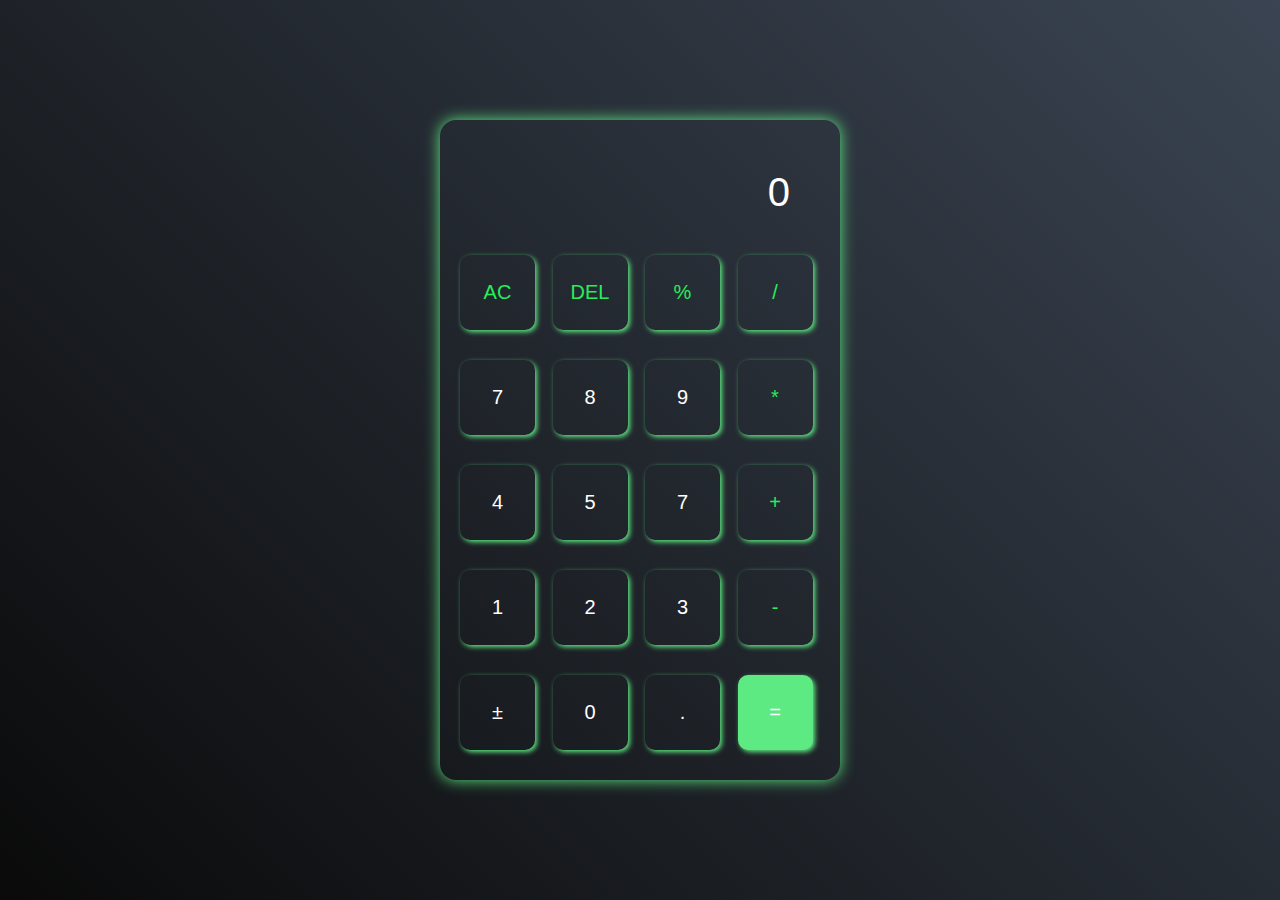
<file: task 1 calcutor/index.html>
<!DOCTYPE html>
<html lang="en">

<head>
    <meta charset="UTF-8">
    <meta name="viewport" content="width=device-width, initial-scale=1.0">
    <title>calculator</title>
    <link rel="stylesheet" href="./style.css">
</head>


<body>
    <div class="calculator">

        <input type="text" id="num_box" value="0">

        <div class="row">
            <button class="opperator">AC</button>
            <button class="opperator">DEL</button>
            <button class="opperator">%</button>
            <button class="opperator">/</button>


            <button>7</button>
            <button>8</button>
            <button>9</button>
            <button class="opperator">*</button>


            <button>4</button>
            <button>5</button>
            <button>7</button>
            <button class="opperator">+</button>


            <button>1</button>
            <button>2</button>
            <button>3</button>
            <button class="opperator">-</button>


            <button id="plus_minus">&#177;</button>
            <button>0</button>
            <button>.</button>
            <button id="equal_button">=</button>
        </div>





    </div>













    <script src="./app.js"></script>
</body>

</html>
</file>
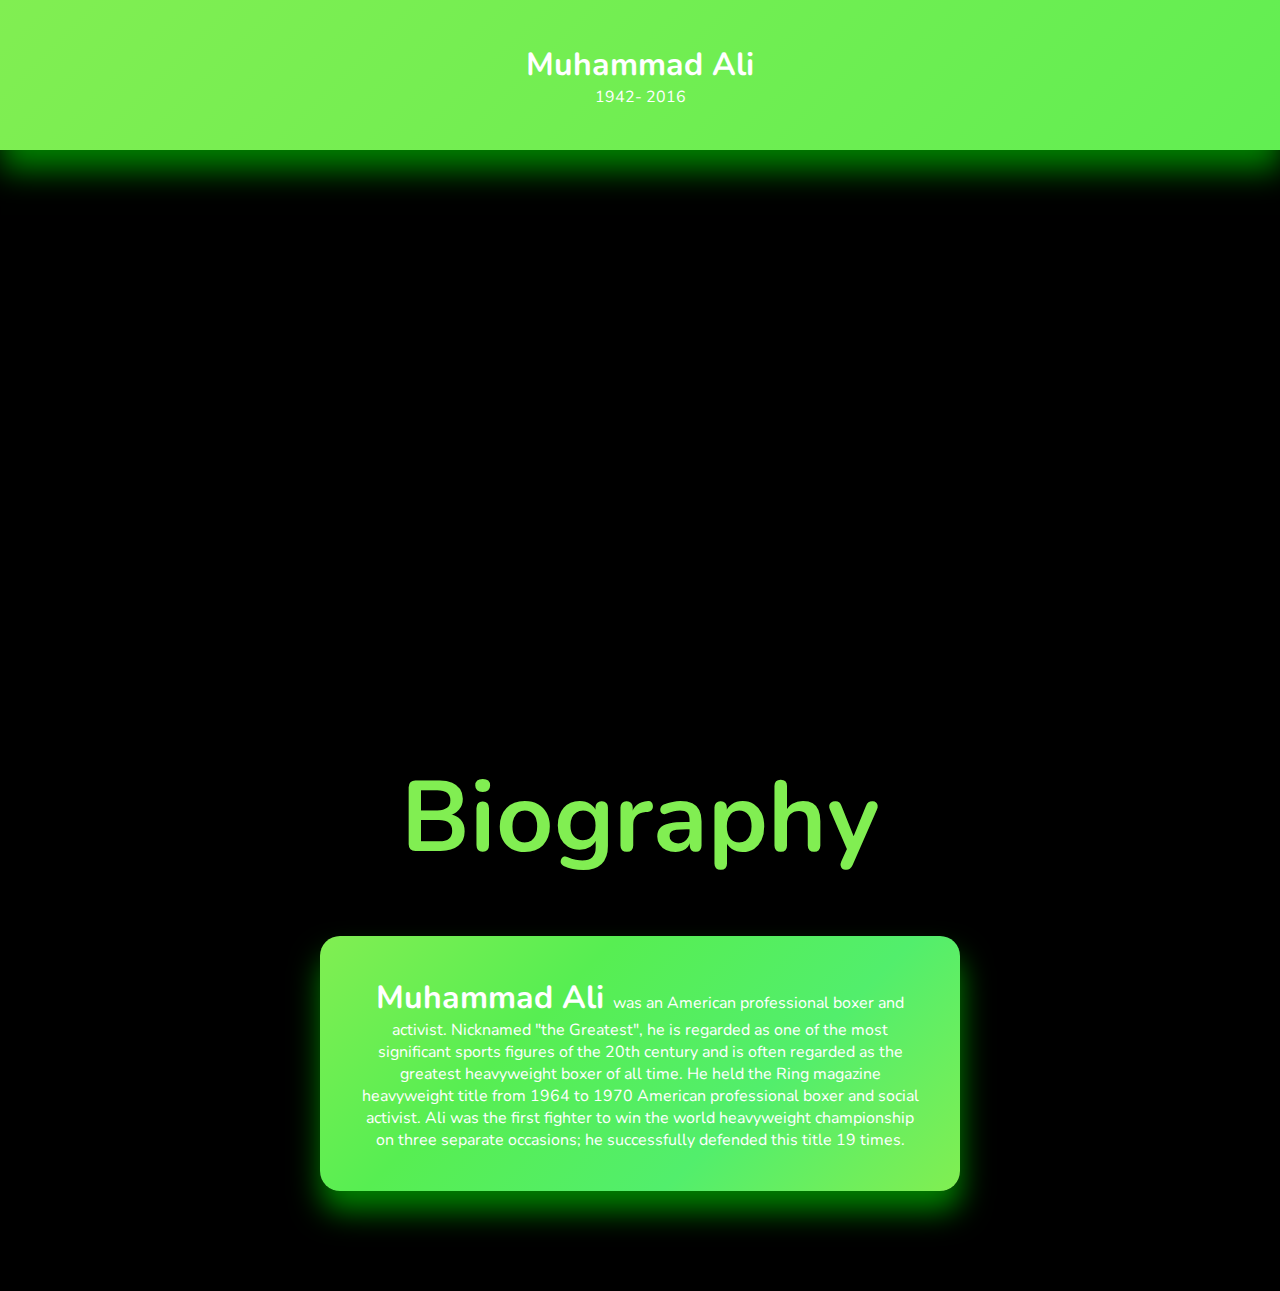
<file: task2 tribute page/index.html>
<!DOCTYPE html>
<html lang="en">

<head>
    <meta charset="UTF-8">
    <meta name="viewport" content="width=device-width, initial-scale=1.0">
    <title>tribute page</title>
    <link rel="preconnect" href="https://fonts.googleapis.com">
    <link rel="preconnect" href="https://fonts.gstatic.com" crossorigin>
    <link href="https://fonts.googleapis.com/css2?family=Cabin&family=Nunito&family=Open+Sans:wght@300;600&display=swap" rel="stylesheet">

</head>

<body>
    <style>
        * {
            margin: 0px;
            padding: 0px;
            box-sizing: border-box;
            font-family: 'Nunito', sans-serif;
        }
        
        body {
            background-color: black;
        }
        
        .date-name {
            width: 100%;
            height: 150px;
            background-color: antiquewhite;
            display: flex;
            justify-content: center;
            flex-direction: column;
            text-align: center;
            background: linear-gradient(-45deg, #81ee52, #52ee6c, #57ee52, #81ee52);
            box-shadow: 1px 20px 30px green;
            background-size: 400% 400%;
            animation: gradient 15s ease infinite;
            color: white;
        }
        
        @keyframes gradient {
            0% {
                background-position: 0% 50%;
            }
            50% {
                background-position: 100% 50%;
            }
            100% {
                background-position: 0% 50%;
            }
        }
        
        .caption_pic {
            display: flex;
            justify-content: center;
            /* border: 2px solid blanchedalmond; */
            align-items: center;
            margin-top: 70px;
            color: white;
        }
        
        .right {
            width: 100%;
            height: 400px;
            background-image: url("https://www.courier-journal.com/gcdn/-mm-/13a987bfb7e4adccef313d8192d27d7a3a24d457/c=0-32-598-370/local/-/media/2015/09/29/Louisville/Louisville/635791255943820028-muhammad-ali-sports-illustrated-cover-legacy-award.jpg?width=1200&disable=upscale&format=pjpg&auto=webp");
            background-position: center;
            background-size: contain;
            background-repeat: no-repeat;
            /* border-radius: 54% 46% 65% 35%; */
        }
        
        .biography {
            display: flex;
            text-align: center;
            transition: 0.4s ease-in-out;
            margin-top: 100px;
            width: 50%;
            margin: auto;
            margin-top: 50px;
            padding: 40px;
            background: linear-gradient(-45deg, #81ee52, #52ee6c, #57ee52, #81ee52);
            box-shadow: 1px 20px 30px green;
            border-radius: 20px;
            color: white;
            margin-bottom: 100px;
        }
        
        .biography:hover {
            background: black;
            color: #3ce74d;
            border: 2px solid #3ce74d;
            box-shadow: 1px 20px 30px green;
        }
        
        .heading {
            color: #81ee52;
            text-align: center;
            margin-top: 130px;
            font-size: 50px;
        }
        
        @media (max-width:799px) {
            .right {
                width: 75%;
            }
            .heading {
                font-size: 30px;
                margin-top: 40px;
            }
            .biography {
                width: 75%;
            }
        }
        
        @media (max-width:477px) {
            .date-name {
                height: 101px;
            }
            .right {
                width: 90%;
            }
            .heading {
                color: #81ee52;
                text-align: center;
                margin-top: 0px;
                font-size: 20px;
            }
            .biography {
                width: 80%;
            }
        }
    </style>

    <div class="date-name">
        <h1>Muhammad Ali</h1>
        <p> 1942- 2016</p>


    </div>
    <div class="caption_pic">

        <div class="right">

        </div>
    </div>
    <div class="heading">
        <h1>Biography</h1>
    </div>
    <div class="biography">
        <p> <b style="font-size: xx-large;"> Muhammad Ali </b> was an American professional boxer and activist. Nicknamed "the Greatest", he is regarded as one of the most significant sports figures of the 20th century and is often regarded as the greatest
            heavyweight boxer of all time. He held the Ring magazine heavyweight title from 1964 to 1970 American professional boxer and social activist. Ali was the first fighter to win the world heavyweight championship on three separate occasions;
            he successfully defended this title 19 times.
        </p>
    </div>
</body>

</html>
</file>
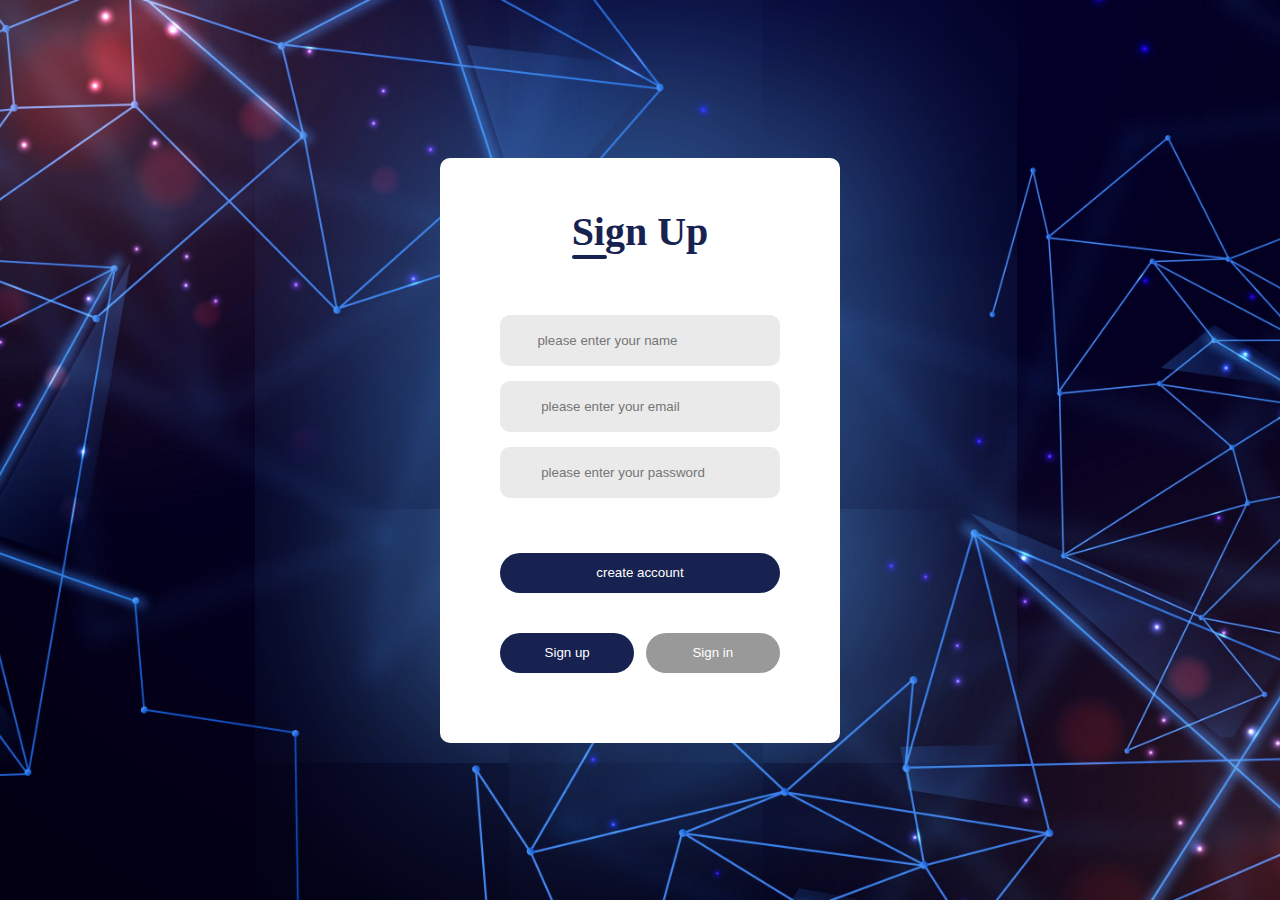
<file: task4 login/index.html>
<!DOCTYPE html>
<html lang="en">

<head>
    <meta charset="UTF-8">
    <meta name="viewport" content="width=device-width, initial-scale=1.0">
    <title>login</title>
    <link rel="stylesheet" href="./style.css">
    <link rel="stylesheet" href="https://cdnjs.cloudflare.com/ajax/libs/font-awesome/5.15.2/css/all.min.css">
    <link rel="stylesheet" href="https://cdnjs.cloudflare.com/ajax/libs/font-awesome/6.4.2/css/all.min.css" integrity="sha512-z3gLpd7yknf1YoNbCzqRKc4qyor8gaKU1qmn+CShxbuBusANI9QpRohGBreCFkKxLhei6S9CQXFEbbKuqLg0DA==" crossorigin="anonymous" referrerpolicy="no-referrer"
    />

</head>

<body>
    <div class="signup_box">
        <div class="form_div">
            <h1 id="heading">Sign Up</h1>
            <form action="">
                <div class="input_group">
                    <div class="input_field" id="name_div">
                        <i class="fa-solid fa-user"></i>
                        <input type="text" placeholder="please enter your name" id="name">
                    </div>
                    <div class="input_field">
                        <i class="fa-solid fa-envelope"></i>
                        <input type="email" placeholder=" please enter your email" id="email">
                    </div>
                    <div class="input_field">
                        <i class="fa-solid fa-lock"></i>
                        <input type="password" placeholder=" please enter your password" id="password">
                    </div>
                    <!-- <p>forget password <a href="#">click Here</a></p> -->
                </div>
                <button id="create" onclick=" createbutton()">create account</button>
                <button id="login" onclick=" loginbutton()">login</button>
                <div class="buttons">
                    <button id="sign_up">Sign up</button>
                    <button class="disable" id="sign_in" onclick="signinwithbutton()">Sign in</button>
                </div>
            </form>
        </div>

        <script src="./app.js"></script>
    </div>
</body>

</html>
</file>
<file: task 1 calcutor/style.css>
* {
    margin: 0px;
    padding: 0px;
}

body {
    width: 100%;
    height: 100vh;
    display: grid;
    place-items: center;
    background: linear-gradient(45deg, #0a0a0a, #3a4452);
}

.calculator {
    padding: 20px;
    box-shadow: 0px 0px 15px #5eea83;
    border-radius: 16px;
}

.row {
    display: grid;
    grid-gap: 10px 10px;
    /* padding: 10px; */
    grid-template-columns: repeat(4, 1fr);
}

button {
    color: white;
    background: transparent;
    width: 75px;
    height: 75px;
    padding: 10px;
    margin-top: 10px;
    margin-bottom: 10px;
    font-size: 20px;
    border: none;
    box-shadow: 2px 2px 5px #5eea83;
    cursor: pointer;
    border-radius: 10px;
}

.opperator {
    color: #26ee5b;
}

#equal_button {
    background-color: #5eea83;
}

#equal_button:active {
    transform: translate(3px 3px);
    background: black;
}

button:active {
    transform: translate(3px 3px);
    background: black;
}

#num_box {
    width: 300px;
    border: none;
    outline: none;
    padding: 20px;
    margin: 10px;
    background: transparent;
    font-size: 40px;
    text-align: right;
    color: white;
}
</file>
<file: task4 login/style.css>
* {
    margin: 0px;
    padding: 0px;
    box-sizing: border-box;
}

.signup_box {
    width: 100%;
    height: 100vh;
    background: url("./bc.jpg");
    background-repeat: no-repeat;
    background-position: center;
    background-size: cover;
    display: flex;
    justify-content: center;
    align-items: center;
}

.form_div {
    text-align: center;
    /* border: 2px solid black; */
    width: 400px;
    padding: 50px 60px 70px;
    background-color: white;
    border-radius: 10px;
    box-shadow: 1px -22px 400px 0px rgb(98, 177, 255);
}

.form_div h1 {
    font-size: 40px;
    margin-bottom: 60px;
    color: rgb(23, 34, 80);
    position: relative;
}

.form_div h1::before {
    content: "";
    width: 35px;
    height: 4px;
    background: rgb(23, 34, 80);
    top: 100%;
    border-radius: 5px;
    position: absolute;
}

.input_field {
    width: 100%;
    background-color: #eaeaea;
    margin: 15px 0px;
    border-radius: 3px;
    display: flex;
    align-items: center;
    max-height: 65px;
    padding: 0px 10px;
    overflow: hidden;
    transition: all ease-in-out 0.5s;
    border-radius: 10px;
}

input {
    width: 100%;
    background-color: transparent;
    border: 0px;
    outline: 0px;
    padding: 18px 15px;
}

.input_field i {
    color: #999;
}

.form_div p {
    text-align: left;
}

.form_div p a {
    text-decoration: none;
}

.buttons {
    width: 100%;
    display: flex;
    justify-content: space-between;
}

.buttons button {
    /* transition: all ease-in-out 0.2s; */
    border-radius: 20px;
    width: 48%;
    background-color: rgb(23, 34, 80);
    color: white;
    height: 40px;
    margin-top: 40px;
    border: none;
    outline: none;
    transition: all ease-in-out 0.5s;
}

#create {
    border-radius: 20px;
    width: 100%;
    background-color: rgb(23, 34, 80);
    color: white;
    height: 40px;
    margin-top: 40px;
    border: none;
    outline: none;
    transition: all ease-in-out 0.5s;
}

#login {
    border-radius: 20px;
    width: 100%;
    background-color: rgb(23, 34, 80);
    color: white;
    height: 40px;
    margin-top: 40px;
    border: none;
    outline: none;
    transition: all ease-in-out 0.5s;
    display: none;
}

button.disable {
    transition: all ease-in-out 0.5s;
    background-color: #999;
}
</file>
